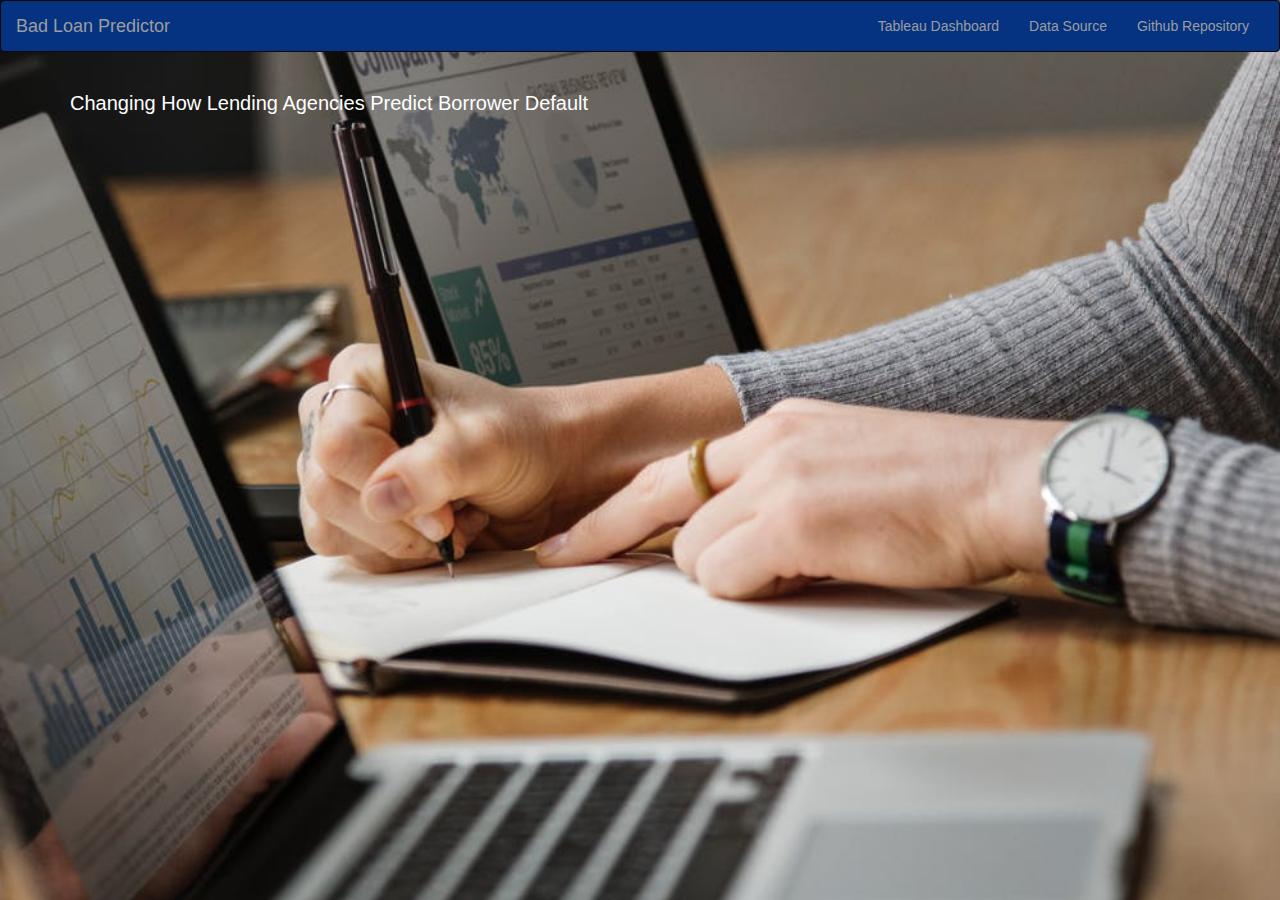
<file: index.html>
<!DOCTYPE html>
<html lang="en">

<head>
    <meta charset="UTF-8">
    <meta name="Bootstrap Visualization Dashboard" content="width=device-width">
    <meta http-equiv="X-UA-Compatible" content="ie=edge">
    <title>Bad Loan Predictor</title>
    <link rel="stylesheet" href="https://maxcdn.bootstrapcdn.com/bootstrap/3.3.7/css/bootstrap.min.css" integrity="sha384-BVYiiSIFeK1dGmJRAkycuHAHRg32OmUcww7on3RYdg4Va+PmSTsz/K68vbdEjh4u" crossorigin="anonymous">

    <script src="https://d3js.org/d3.v4.min.js"></script>
    <link rel="stylesheet" href="static/css/style.css" />
</head>

<body background="./images/background.jpeg">
    <nav style="background-color:#053382;color:#0092db;" class="navbar navbar-inverse">
        <div class="container-fluid">
            <div class="navbar-header">
                <button type="button" class="navbar-toggle collapsed" data-toggle="collapse" data-target="#bs-example-navbar-collapse-1" aria-expanded="false">
                        <span class="sr-only">Toggle navigation</span>
                        <span class="icon-bar"></span>
                        <span class="icon-bar"></span>
                        <span class="icon-bar"></span>
                </button>
                <a class="navbar-brand" href="./index.html">Bad Loan Predictor</a>
            </div>
            <div class="collapse navbar-collapse" id="bs-example-navbar-collapse-1">
                <ul class="nav navbar-nav navbar-right">
                    <li>
                        <a href="analysis.html">Tableau Dashboard</a>
                    </li>
                    <li>
                        <a href="https://www.lendingclub.com/info/download-data.action">Data Source</a>
                    </li>
                    <li>
                        <a href="https://github.com/benieevelyne/BLPFinalProject/tree/master">Github Repository</a>
                    </li>
                </ul>
            </div>
        </div>
    </nav>
    <div class="container">
        <div class="row row-grid">
            <div class="col-md-12">
                <div class="graph graph-left">
                    <!--Landing Page-->
                    <h2>Changing How Lending Agencies Predict Borrower Default</h2>

                    <br>
                    <!-- <p>This project was focused on developing a tool that will help lenders to predict which loans are more likely to become delinquent so that, they can take necessary steps to mitigate those risks. We are focused our analysis on secured
                        loans (Car, House and Home Improvement). </p> -->

                    <!-- Tableau Story-->
                    <!-- <div class='tableauPlaceholder' id='viz1549833270627' style='position: relative'>
                        <noscript><a href='#'><img alt=' ' src='https:&#47;&#47;public.tableau.com&#47;static&#47;images&#47;Lo&#47;LoanAnalysis_7&#47;LoanPortfolioStory&#47;1_rss.png' style='border: none' />
                        </a></noscript><object class='tableauViz' style='display:none;'><param name='host_url' value='https%3A%2F%2Fpublic.tableau.com%2F' />
                             <param name='embed_code_version' value='3' /> <param name='site_root' value='' />
                             <param name='name' value='LoanAnalysis_7&#47;LoanPortfolioStory' /><param name='tabs' value='no' /><param name='toolbar' value='yes' />
                             <param name='static_image' value='https:&#47;&#47;public.tableau.com&#47;static&#47;images&#47;Lo&#47;LoanAnalysis_7&#47;LoanPortfolioStory&#47;1.png' />
                              <param name='animate_transition' value='yes' /><param name='display_static_image' value='yes' />
                              <param name='display_spinner' value='yes' />
                             <param name='display_overlay' value='yes' /><param name='display_count' value='yes' /><param name='filter' value='publish=yes' />
                             </object>
                    </div>
                    <script type='text/javascript'>
                        var divElement = document.getElementById('viz1549833270627');
                        var vizElement = divElement.getElementsByTagName('object')[0];
                        vizElement.style.width = '1016px';
                        vizElement.style.height = '991px';
                        var scriptElement = document.createElement('script');
                        scriptElement.src = 'https://public.tableau.com/javascripts/api/viz_v1.js';
                        vizElement.parentNode.insertBefore(scriptElement, vizElement);
                    </script> -->

                    <div>

                    </div>
                </div>
            </div>
        </div>
    </div>


    <script src="https://code.jquery.com/jquery-3.2.1.slim.min.js " integrity="sha384-KJ3o2DKtIkvYIK3UENzmM7KCkRr/rE9/Qpg6aAZGJwFDMVNA/GpGFF93hXpG5KkN " crossorigin="anonymous"></script>
    <script src="https://cdnjs.cloudflare.com/ajax/libs/popper.js/1.12.9/umd/popper.min.js " integrity="sha384-ApNbgh9B+Y1QKtv3Rn7W3mgPxhU9K/ScQsAP7hUibX39j7fakFPskvXusvfa0b4Q " crossorigin="anonymous"></script>
    <script src="https://maxcdn.bootstrapcdn.com/bootstrap/3.3.7/js/bootstrap.min.js " integrity="sha384-Tc5IQib027qvyjSMfHjOMaLkfuWVxZxUPnCJA7l2mCWNIpG9mGCD8wGNIcPD7Txa " crossorigin="anonymous"></script>
</body>

</html>
</file>
<file: static/css/style.css>
body {
    background-image: src="background.jpeg";
    background-repeat: no-repeat;
    background-attachment: fixed;
    background-position: cover;
    background-size: 100%
}

h2 {
    color: white;
    font-style: normal;
    font-size: 2rem;
    position: absolute;
}

p {
    color: white;
}
</file>
